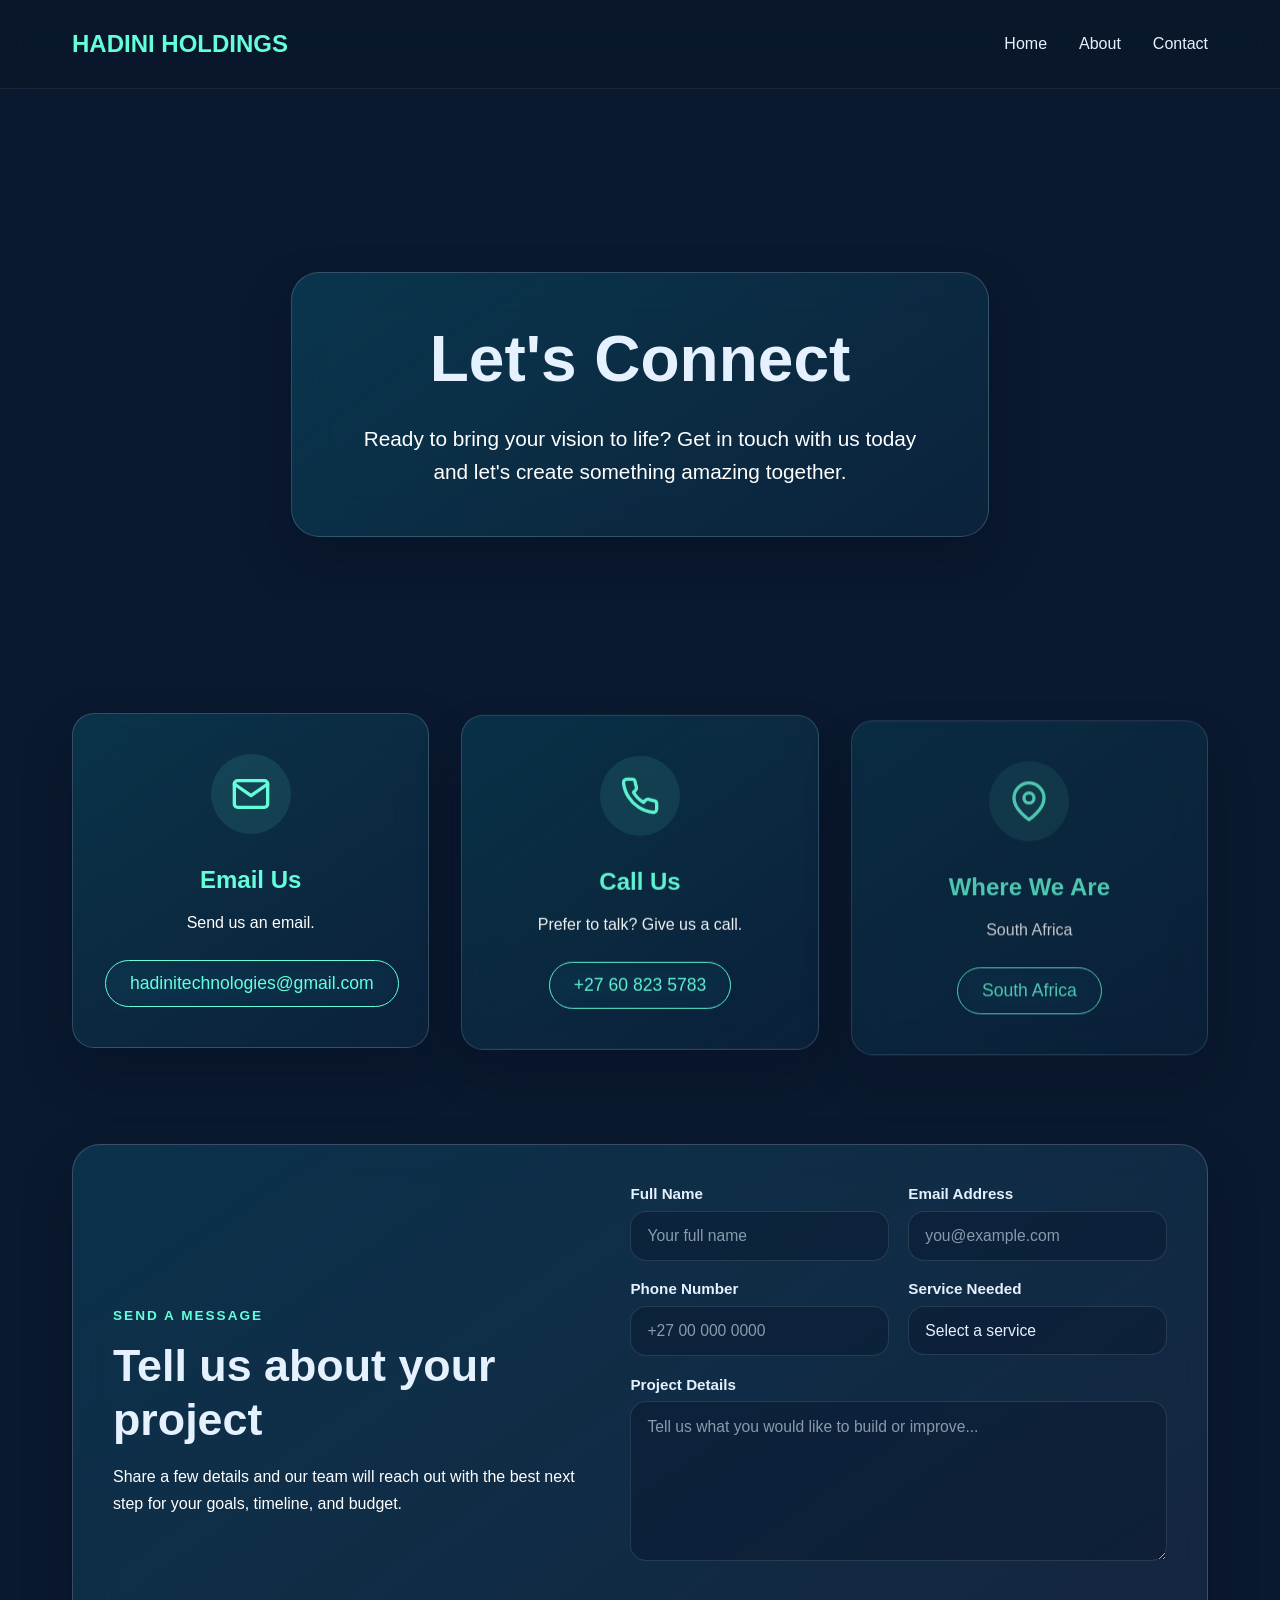
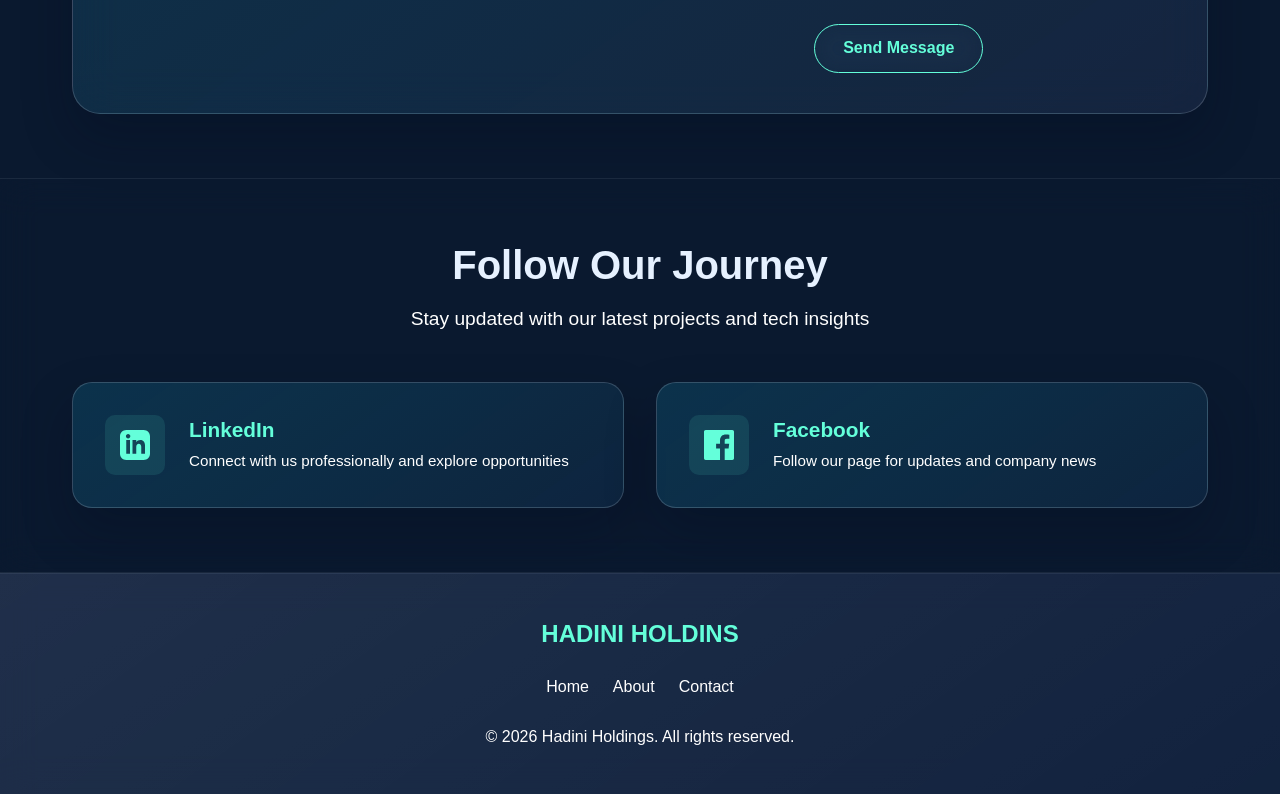
<file: Contact.html>
<!DOCTYPE html>
<html lang="en">
<head>
    <meta charset="UTF-8">
    <meta name="viewport" content="width=device-width, initial-scale=1.0">
    <title>CONTACT US | HADINI </title>
    <link rel="shortcut icon" href="images/HADINI TECH LOGO.jpeg" type="image/x-icon">
    <script src="https://cdnjs.cloudflare.com/ajax/libs/gsap/3.11.4/gsap.min.js"></script>
    <link rel="stylesheet" href="Style/Contact.css">
</head>
<body>
    <div class="cursor"></div>
    <div class="cursor-dot"></div>

    <!-- Nav Section -->
    <nav id="navbar">
        <div class="container">
            <!-- Mobile menu toggle button -->
            <div class="mobile-menu-toggle" aria-label="Toggle navigation" aria-expanded="false">
                <span></span>
                <span></span>
                <span></span>
            </div> 

            <div class="logo">
                HADINI HOLDINGS
            </div>    
            
            <!-- Navigation links (will be hidden on mobile until toggled) -->
            <div class="nav-container">
                <ul class="nav-links">
                    <li><a href="index.html">Home</a></li>
                    <li><a href="About.html">About</a></li>
                    <li><a href="Contact.html">Contact</a></li>
                </ul>
            </div>
        </div>
    </nav>


    <div class="empty"></div>

    <section class="contact-hero">
        <div class="container">
            <h1>Let's Connect</h1>
            <p>Ready to bring your vision to life? Get in touch with us today and let's create something amazing together.</p>
        </div>
    </section>

    <section class="contact-section">
        <div class="container">
            <div class="contact-grid">
                <div class="contact-card">
                    <div class="contact-icon">
                        <svg viewBox="0 0 24 24" stroke-width="2" stroke-linecap="round" stroke-linejoin="round">
                            <path d="M4 4h16c1.1 0 2 .9 2 2v12c0 1.1-.9 2-2 2H4c-1.1 0-2-.9-2-2V6c0-1.1.9-2 2-2z"></path>
                            <polyline points="22,6 12,13 2,6"></polyline>
                        </svg>
                    </div>
                    <h3>Email Us</h3>
                    <p>Send us an email.</p>
                    <a href="mailto:hadinitechnologies@gmail.com" class="contact-link">hadinitechnologies@gmail.com</a>
                </div>

                <div class="contact-card">
                    <div class="contact-icon">
                        <svg viewBox="0 0 24 24" stroke-width="2" stroke-linecap="round" stroke-linejoin="round">
                            <path d="M22 16.92v3a2 2 0 0 1-2.18 2 19.79 19.79 0 0 1-8.63-3.07 19.5 19.5 0 0 1-6-6 19.79 19.79 0 0 1-3.07-8.67A2 2 0 0 1 4.11 2h3a2 2 0 0 1 2 1.72 12.84 12.84 0 0 0 .7 2.81 2 2 0 0 1-.45 2.11L8.09 9.91a16 16 0 0 0 6 6l1.27-1.27a2 2 0 0 1 2.11-.45 12.84 12.84 0 0 0 2.81.7A2 2 0 0 1 22 16.92z"></path>
                        </svg>
                    </div>
                    <h3>Call Us</h3>
                    <p>Prefer to talk? Give us a call.</p>
                    <a href="tel:+27608235783" class="contact-link">+27 60 823 5783</a>
                </div>

                <div class="contact-card">
                    <div class="contact-icon">
                        <svg viewBox="0 0 24 24" stroke-width="2" stroke-linecap="round" stroke-linejoin="round">
                            <path d="M21 10c0 7-9 13-9 13s-9-6-9-13a9 9 0 0 1 18 0z"></path>
                            <circle cx="12" cy="10" r="3"></circle>
                        </svg>
                    </div>
                    <h3>Where We Are</h3>
                    <p>South Africa</p>
                    <a href="#" class="contact-link">South Africa</a>
                </div>
            </div>
        </div>
    </section>

    <section class="contact-form-section">
        <div class="container">
            <div class="contact-form-wrapper">
                <div class="form-copy">
                    <span class="form-label">Send a Message</span>
                    <h2>Tell us about your project</h2>
                    <p>Share a few details and our team will reach out with the best next step for your goals, timeline, and budget.</p>
                </div>

                <form class="contact-form" action="https://formspree.io/f/xkopvjgq" method="POST">
                    <div class="form-row">
                        <div class="form-group">
                            <label for="full-name">Full Name</label>
                            <input type="text" id="full-name" name="full-name" placeholder="Your full name" required>
                        </div>
                        <div class="form-group">
                            <label for="email">Email Address</label>
                            <input type="email" id="email" name="email" placeholder="you@example.com" required>
                        </div>
                    </div>

                    <div class="form-row">
                        <div class="form-group">
                            <label for="phone">Phone Number</label>
                            <input type="tel" id="phone" name="phone" placeholder="+27 00 000 0000">
                        </div>
                        <div class="form-group">
                            <label for="service">Service Needed</label>
                            <select id="service" name="service">
                                <option value="">Select a service</option>
                                <option value="web-development">Web Development</option>
                                <option value="software-solutions">Software Solutions</option>
                                <option value="it-support">IT Support</option>
                                <option value="consulting">Consulting</option>
                            </select>
                        </div>
                    </div>

                    <div class="form-group">
                        <label for="message">Project Details</label>
                        <textarea id="message" name="message" rows="6" placeholder="Tell us what you would like to build or improve..." required></textarea>
                    </div>

                    <p class="form-status" role="status" aria-live="polite"></p>
                    <button type="submit" class="form-submit">Send Message</button>
                </form>
            </div>
        </div>
    </section>

    <section class="social-section">
        <div class="container">
            <div class="social-header">
                <h2>Follow Our Journey</h2>
                <p>Stay updated with our latest projects and tech insights</p>
            </div>

            <div class="social-cards">
                <a href="http://linkedin.com/company/hadini-tech" target="_blank" class="social-card">
                    <div class="social-card-icon">
                        <svg viewBox="0 0 24 24">
                            <path d="M19 0h-14c-2.761 0-5 2.239-5 5v14c0 2.761 2.239 5 5 5h14c2.762 0 5-2.239 5-5v-14c0-2.761-2.238-5-5-5zm-11 19h-3v-11h3v11zm-1.5-12.268c-.966 0-1.75-.79-1.75-1.764s.784-1.764 1.75-1.764 1.75.79 1.75 1.764-.783 1.764-1.75 1.764zm13.5 12.268h-3v-5.604c0-3.368-4-3.113-4 0v5.604h-3v-11h3v1.765c1.396-2.586 7-2.777 7 2.476v6.759z"/>
                        </svg>
                    </div>
                    <div class="social-card-content">
                        <h3>LinkedIn</h3>
                        <p>Connect with us professionally and explore opportunities</p>
                    </div>
                </a>

                <a href="https://www.facebook.com/share/17pnqKXiap/?mibextid=wwXIfr" target="_blank" class="social-card">
                    <div class="social-card-icon">
                        <svg viewBox="0 0 24 24">
                            <path d="M22.675 0h-21.35c-.732 0-1.325.593-1.325 1.325v21.351c0 .731.593 1.324 1.325 1.324h11.495v-9.294h-3.128v-3.622h3.128v-2.671c0-3.1 1.893-4.788 4.659-4.788 1.325 0 2.463.099 2.795.143v3.24l-1.918.001c-1.504 0-1.795.715-1.795 1.763v2.313h3.587l-.467 3.622h-3.12v9.293h6.116c.73 0 1.323-.593 1.323-1.325v-21.35c0-.732-.593-1.325-1.325-1.325z"/>
                        </svg>
                    </div>
                    <div class="social-card-content">
                        <h3>Facebook</h3>
                        <p>Follow our page for updates and company news</p>
                    </div>
                </a>
            </div>
        </div>
    </section>

    <footer>
        <div class="container">
            <div class="footer-content">
                <div class="logo footer-logo">
                    HADINI HOLDINS
                </div>
                <ul class="footer-links">
                    <li><a href="index.html">Home</a></li>
                    <li><a href="About.html">About</a></li>
                    <li><a href="Contact.html">Contact</a></li>
                </ul>
                <p class="copyright">© 2026 Hadini Holdings. All rights reserved.</p>
            </div>
        </div>
    </footer>

    <script>
        // Navbar scroll effect
        window.addEventListener('scroll', function() {
            const navbar = document.getElementById('navbar');
            if (window.scrollY > 50) {
                navbar.classList.add('scrolled');
            } else {
                navbar.classList.remove('scrolled');
            }
        });
        
        // Custom cursor
        const cursor = document.querySelector('.cursor');
        const cursorDot = document.querySelector('.cursor-dot');
        
        document.addEventListener('mousemove', function(e) {
            cursor.style.top = e.clientY + 'px';
            cursor.style.left = e.clientX + 'px';
            cursor.style.opacity = '1';
            
            cursorDot.style.top = e.clientY + 'px';
            cursorDot.style.left = e.clientX + 'px';
            cursorDot.style.opacity = '1';
        });
        
        document.addEventListener('mouseout', function() {
            cursor.style.opacity = '0';
            cursorDot.style.opacity = '0';
        });
        
        // Cursor hover effect
        const links = document.querySelectorAll('a, button');
        links.forEach(link => {
            link.addEventListener('mouseover', () => {
                cursor.style.width = '40px';
                cursor.style.height = '40px';
                cursor.style.backgroundColor = 'rgba(100, 255, 218, 0.1)';
            });
            
            link.addEventListener('mouseout', () => {
                cursor.style.width = '20px';
                cursor.style.height = '20px';
                cursor.style.backgroundColor = 'transparent';
            });
        });
        
        // Mobile menu
        document.addEventListener('DOMContentLoaded', function() {
            const mobileMenuToggle = document.querySelector('.mobile-menu-toggle');
            const navContainer = document.querySelector('.nav-container');
            const navLinks = document.querySelectorAll('.nav-links a');
            const contactForm = document.querySelector('.contact-form');
            const formStatus = document.querySelector('.form-status');
            const submitButton = contactForm ? contactForm.querySelector('.form-submit') : null;

            if (!mobileMenuToggle || !navContainer) {
                return;
            }

            const closeMenu = () => {
                mobileMenuToggle.classList.remove('active');
                mobileMenuToggle.setAttribute('aria-expanded', 'false');
                navContainer.classList.remove('active');
                document.body.classList.remove('menu-open');
            };

            mobileMenuToggle.addEventListener('click', function() {
                const isOpen = this.classList.toggle('active');
                this.setAttribute('aria-expanded', String(isOpen));
                navContainer.classList.toggle('active', isOpen);
                document.body.classList.toggle('menu-open', isOpen);
            });

            navLinks.forEach(link => {
                link.addEventListener('click', closeMenu);
            });

            window.addEventListener('resize', () => {
                if (window.innerWidth > 768) {
                    closeMenu();
                }
            });

            document.addEventListener('keydown', (event) => {
                if (event.key === 'Escape') {
                    closeMenu();
                }
            });

            if (contactForm && formStatus && submitButton) {
                contactForm.addEventListener('submit', async function(event) {
                    event.preventDefault();

                    formStatus.textContent = 'Sending your message...';
                    formStatus.className = 'form-status';
                    submitButton.disabled = true;
                    submitButton.textContent = 'Sending...';

                    try {
                        const response = await fetch(contactForm.action, {
                            method: 'POST',
                            body: new FormData(contactForm),
                            headers: {
                                'Accept': 'application/json'
                            }
                        });

                        if (response.ok) {
                            contactForm.reset();
                            formStatus.textContent = 'Message sent successfully. We will be in touch soon.';
                            formStatus.className = 'form-status success';
                        } else {
                            formStatus.textContent = 'Something went wrong. Please try again or email us directly.';
                            formStatus.className = 'form-status error';
                        }
                    } catch (error) {
                        formStatus.textContent = 'Unable to send right now. Please check your connection and try again.';
                        formStatus.className = 'form-status error';
                    } finally {
                        submitButton.disabled = false;
                        submitButton.textContent = 'Send Message';
                    }
                });
            }
        });

        // GSAP Animations
        document.addEventListener('DOMContentLoaded', function() {
            // Hero animations
            gsap.to('.contact-hero h1', {
                opacity: 1,
                y: 0,
                duration: 0.8,
                delay: 0.3
            });
            
            gsap.to('.contact-hero p', {
                opacity: 1,
                y: 0,
                duration: 0.8,
                delay: 0.5
            });
            
            // Contact cards
            gsap.to('.contact-card', {
                opacity: 1,
                y: 0,
                duration: 0.8,
                stagger: 0.2,
                delay: 0.7
            });

            gsap.to('.contact-form-wrapper', {
                opacity: 1,
                y: 0,
                duration: 0.8,
                scrollTrigger: {
                    trigger: '.contact-form-section',
                    start: 'top 80%'
                }
            });

            // Social section
            gsap.to('.social-header h2', {
                opacity: 1,
                duration: 0.8,
                scrollTrigger: {
                    trigger: '.social-section',
                    start: 'top 80%'
                }
            });

            gsap.to('.social-header p', {
                opacity: 1,
                duration: 0.8,
                delay: 0.2,
                scrollTrigger: {
                    trigger: '.social-section',
                    start: 'top 80%'
                }
            });

            gsap.to('.social-card', {
                opacity: 1,
                y: 0,
                duration: 0.8,
                stagger: 0.2,
                scrollTrigger: {
                    trigger: '.social-cards',
                    start: 'top 80%'
                }
            });
        });
    </script>
</body>
</html>
</file>
<file: Style/Contact.css>
:root {
    --primary: #0a192f;
    --secondary: #112240;
    --accent: #64ffda;
    --text: #e6f1ff;
    --text-secondary: #fff;
    --glass-surface: rgba(17, 34, 64, 0.38);
    --glass-surface-strong: rgba(17, 34, 64, 0.56);
    --glass-border: rgba(230, 241, 255, 0.18);
    --glass-shadow: 0 24px 50px rgba(2, 12, 27, 0.28);
}

* {
    margin: 0;
    padding: 0;
    box-sizing: border-box;
    font-family: 'Segoe UI', Tahoma, Geneva, Verdana, sans-serif;
}

body {
    background: var(--primary);
    color: var(--text);
    overflow-x: hidden;
}

.container {
    max-width: 1200px;
    margin: 0 auto;
    padding: 0 2rem;
}

/* Navigation */
nav {
    display: flex;
    justify-content: space-between;
    align-items: center;
    padding: 2rem 0;
    position: fixed;
    width: 100%;
    top: 0;
    z-index: 100;
    transition: background-color 0.3s ease, box-shadow 0.3s ease, border-color 0.3s ease;
    background: rgba(7, 17, 31, 0.18);
    backdrop-filter: blur(16px);
    -webkit-backdrop-filter: blur(16px);
    border-bottom: 1px solid rgba(230, 241, 255, 0.08);
}

nav .container {
    display: flex;
    align-items: center;
    justify-content: space-between;
    width: 100%;
}

nav.scrolled {
    background-color: rgba(7, 17, 31, 0.46);
    backdrop-filter: blur(18px);
    -webkit-backdrop-filter: blur(18px);
    box-shadow: 0 10px 30px -10px rgba(2, 12, 27, 0.55);
    border-bottom-color: rgba(100, 255, 218, 0.12);
}

.logo {
    font-size: 1.5rem;
    font-weight: 700;
    color: var(--accent);
    display: flex;
    align-items: center;
    justify-content: center;
    margin-bottom: 0;
    line-height: 1;
}

.logo-icon {
    width: 40px;
    height: 40px;
    margin-right: 10px;
    position: relative;
}

.logo-square {
    position: absolute;
    width: 20px;
    height: 20px;
    border: 2px solid var(--accent);
    transform: rotate(45deg);
}

.logo-square:first-child {
    top: 2px;
    left: 2px;
}

.logo-square:last-child {
    bottom: 2px;
    right: 2px;
}

.nav-container {
    display: flex;
    align-items: center;
    margin-left: auto;
}

.nav-links {
    display: flex;
    align-items: center;
    justify-content: center;
    gap: 2rem;
    list-style: none;
    padding-bottom: 0;
}

.nav-links a {
    color: var(--text);
    text-decoration: none;
    font-size: 1rem;
    transition: color 0.3s ease;
    position: relative;
}

.nav-links a:hover {
    color: var(--accent);
}

.nav-links a::after {
    content: '';
    position: absolute;
    bottom: -5px;
    left: 0;
    width: 0;
    height: 2px;
    background-color: var(--accent);
    transition: width 0.3s ease;
}

.nav-links a:hover::after {
    width: 100%;
}

.cta-button {
    background-color: transparent;
    color: var(--accent);
    border: 1px solid var(--accent);
    padding: 0.75rem 1.5rem;
    border-radius: 999px;
    cursor: pointer;
    transition: all 0.3s ease;
    backdrop-filter: blur(12px);
    -webkit-backdrop-filter: blur(12px);
    box-shadow: inset 0 1px 0 rgba(255, 255, 255, 0.1);
}

.cta-button:hover {
    background-color: rgba(100, 255, 218, 0.1);
    transform: translateY(-3px);
}

.cta-button a {
    text-decoration: none;
    color: var(--accent);
}

.empty {
    height: 12vh;
}

body.menu-open {
    overflow: hidden;
}

.mobile-menu-toggle {
    display: none;
    flex-direction: column;
    margin-top: 0;
    justify-content: space-between;
    width: 30px;
    height: 21px;
    cursor: pointer;
    z-index: 1001;
}

.mobile-menu-toggle span {
    display: block;
    width: 100%;
    height: 3px;
    background-color: var(--accent);
    transition: all 0.3s ease;
}

/* Contact Hero Section */
.contact-hero {
    min-height: 40vh;
    display: flex;
    align-items: center;
    justify-content: center;
    text-align: center;
    padding: 4rem 0;
    margin-top: 100px;
    position: relative;
    overflow: hidden;
}

.contact-hero::before {
    content: '';
    position: absolute;
    inset: 0;
    pointer-events: none;
}

.contact-hero .container {
    position: relative;
    z-index: 1;
    max-width: 860px;
    padding: clamp(1.75rem, 4vw, 3rem);
    border-radius: 28px;
    border: 1px solid var(--glass-border);
    background:
        linear-gradient(145deg, rgba(2, 236, 253, 0.12), rgba(3, 253, 253, 0.03)),
        var(--glass-surface);
    box-shadow: var(--glass-shadow);
    backdrop-filter: blur(22px);
    -webkit-backdrop-filter: blur(22px);
}

.contact-hero h1 {
    font-size: clamp(2.5rem, 8vw, 4rem);
    font-weight: 800;
    margin-bottom: 1.5rem;
    opacity: 0;
    transform: translateY(30px);
    line-height: 1.2;
    word-wrap: break-word;
}

.contact-hero p {
    font-size: clamp(1rem, 2.5vw, 1.3rem);
    color: var(--text-secondary);
    max-width: 600px;
    margin: 0 auto;
    opacity: 0;
    transform: translateY(30px);
    padding: 0 1rem;
    line-height: 1.6;
}

/* Contact Grid */
.contact-section {
    padding: 4rem 0;
}

.contact-grid {
    display: grid;
    grid-template-columns: repeat(auto-fit, minmax(280px, 1fr));
    gap: 2rem;
    margin-top: 3rem;
}

.contact-card {
    background:
        linear-gradient(145deg, rgba(1, 249, 249, 0.1), rgba(3, 223, 247, 0.03)),
        var(--glass-surface);
    padding: 2.5rem 2rem;
    border-radius: 22px;
    text-align: center;
    transition: all 0.3s ease;
    box-shadow: var(--glass-shadow);
    opacity: 0;
    transform: translateY(30px);
    border: 1px solid var(--glass-border);
    backdrop-filter: blur(18px);
    -webkit-backdrop-filter: blur(18px);
}

.contact-card:hover {
    transform: translateY(-10px);
    box-shadow: 0 20px 40px -15px rgba(100, 255, 218, 0.3);
}

.contact-icon {
    width: 80px;
    height: 80px;
    margin: 0 auto 2rem;
    background: rgba(100, 255, 218, 0.1);
    border-radius: 50%;
    display: flex;
    align-items: center;
    justify-content: center;
    transition: all 0.3s ease;
}

.contact-card:hover .contact-icon {
    background: rgba(100, 255, 218, 0.2);
    transform: scale(1.1);
}

.contact-icon svg {
    width: 40px;
    height: 40px;
    stroke: var(--accent);
    fill: none;
}

.contact-card h3 {
    font-size: clamp(1.2rem, 3vw, 1.5rem);
    margin-bottom: 1rem;
    color: var(--accent);
    word-wrap: break-word;
}

.contact-card p {
    font-size: clamp(0.95rem, 2vw, 1rem);
    color: var(--text-secondary);
    margin-bottom: 1.5rem;
    line-height: 1.6;
}

.contact-link {
    display: inline-block;
    color: var(--accent);
    text-decoration: none;
    font-size: clamp(1rem, 2vw, 1.1rem);
    padding: 0.75rem 1.5rem;
    border: 1px solid var(--accent);
    border-radius: 999px;
    transition: all 0.3s ease;
    word-wrap: break-word;
    backdrop-filter: blur(10px);
    -webkit-backdrop-filter: blur(10px);
}

.contact-link:hover {
    background-color: rgba(100, 255, 218, 0.1);
    transform: translateY(-2px);
}

/* Contact Form Section */
.contact-form-section {
    padding: 2rem 0 4rem;
}

.contact-form-wrapper {
    display: grid;
    grid-template-columns: minmax(280px, 0.95fr) minmax(320px, 1.05fr);
    gap: 2rem;
    padding: clamp(1.5rem, 4vw, 2.5rem);
    border-radius: 28px;
    border: 1px solid var(--glass-border);
    background:
        linear-gradient(145deg, rgba(4, 230, 246, 0.1), rgba(255, 255, 255, 0.03)),
        var(--glass-surface-strong);
    box-shadow: var(--glass-shadow);
    backdrop-filter: blur(22px);
    -webkit-backdrop-filter: blur(22px);
    opacity: 0;
    transform: translateY(30px);
}

.form-copy {
    display: flex;
    flex-direction: column;
    justify-content: center;
}

.form-label {
    display: inline-block;
    color: var(--accent);
    font-size: 0.85rem;
    letter-spacing: 2px;
    text-transform: uppercase;
    margin-bottom: 1rem;
    font-weight: 700;
}

.form-copy h2 {
    font-size: clamp(2rem, 5vw, 2.8rem);
    margin-bottom: 1rem;
    line-height: 1.2;
}

.form-copy > p {
    color: var(--text-secondary);
    line-height: 1.7;
    margin-bottom: 2rem;
    max-width: 520px;
}

.form-highlights {
    display: grid;
    gap: 1rem;
}

.highlight-item {
    padding: 1.1rem 1.2rem;
    border-radius: 18px;
    border: 1px solid rgba(230, 241, 255, 0.1);
    background: rgba(10, 25, 47, 0.28);
}

.highlight-title {
    display: block;
    color: var(--accent);
    font-weight: 700;
    margin-bottom: 0.35rem;
}

.highlight-item p {
    color: var(--text-secondary);
    line-height: 1.6;
}

.contact-form {
    display: grid;
    gap: 1.2rem;
}

.form-row {
    display: grid;
    grid-template-columns: repeat(2, minmax(0, 1fr));
    gap: 1.2rem;
}

.form-group {
    display: flex;
    flex-direction: column;
    gap: 0.55rem;
}

.form-group label {
    color: var(--text);
    font-size: 0.95rem;
    font-weight: 600;
}

.form-group input,
.form-group select,
.form-group textarea {
    width: 100%;
    padding: 0.95rem 1rem;
    border-radius: 16px;
    border: 1px solid rgba(230, 241, 255, 0.12);
    background: rgba(10, 25, 47, 0.48);
    color: var(--text);
    font-size: 0.98rem;
    outline: none;
    transition: border-color 0.3s ease, box-shadow 0.3s ease, background-color 0.3s ease;
}

.form-group input::placeholder,
.form-group textarea::placeholder {
    color: rgba(230, 241, 255, 0.58);
}

.form-group select {
    appearance: none;
}

.form-group textarea {
    resize: vertical;
    min-height: 160px;
}

.form-group input:focus,
.form-group select:focus,
.form-group textarea:focus {
    border-color: rgba(100, 255, 218, 0.5);
    box-shadow: 0 0 0 4px rgba(100, 255, 218, 0.1);
    background: rgba(10, 25, 47, 0.68);
}

.form-submit {
    justify-self: center;
    background-color: transparent;
    color: var(--accent);
    border: 1px solid var(--accent);
    padding: 0.9rem 1.75rem;
    border-radius: 999px;
    cursor: pointer;
    font-size: 1rem;
    font-weight: 700;
    transition: transform 0.3s ease, box-shadow 0.3s ease, background-color 0.3s ease;
    backdrop-filter: blur(12px);
    -webkit-backdrop-filter: blur(12px);
}

.form-submit:disabled {
    opacity: 0.7;
    cursor: wait;
    transform: none;
}

.form-submit:hover {
    background-color: rgba(100, 255, 218, 0.1);
    transform: translateY(-2px);
    box-shadow: 0 14px 28px rgba(100, 255, 218, 0.18);
}

.form-status {
    min-height: 1.5rem;
    color: rgba(230, 241, 255, 0.72);
    font-size: 0.95rem;
    line-height: 1.5;
}

.form-status.success {
    color: var(--accent);
}

.form-status.error {
    color: #ff9b9b;
}

/* Social Section */
.social-section {
    padding: 4rem 0;
    border-top: 1px solid rgba(230, 241, 255, 0.08);
    border-bottom: 1px solid rgba(230, 241, 255, 0.08);
    backdrop-filter: blur(18px);
    -webkit-backdrop-filter: blur(18px);
}

.social-header {
    text-align: center;
    margin-bottom: 3rem;
    padding: 0 1rem;
}

.social-header h2 {
    font-size: clamp(2rem, 5vw, 2.5rem);
    margin-bottom: 1rem;
    opacity: 0;
    word-wrap: break-word;
}

.social-header p {
    font-size: clamp(1rem, 2.5vw, 1.2rem);
    color: var(--text-secondary);
    opacity: 0;
    line-height: 1.6;
}

.social-cards {
    display: grid;
    grid-template-columns: repeat(auto-fit, minmax(280px, 1fr));
    gap: 2rem;
}

.social-card {
    background:
        linear-gradient(145deg, rgba(3, 236, 253, 0.1), rgba(4, 253, 245, 0.03)),
        var(--glass-surface-strong);
    padding: 2rem;
    border-radius: 20px;
    display: flex;
    align-items: center;
    gap: 1.5rem;
    transition: all 0.3s ease;
    box-shadow: var(--glass-shadow);
    text-decoration: none;
    opacity: 0;
    transform: translateY(30px);
    border: 1px solid var(--glass-border);
    backdrop-filter: blur(18px);
    -webkit-backdrop-filter: blur(18px);
}

.social-card:hover {
    transform: translateY(-5px);
    box-shadow: 0 20px 40px -15px rgba(100, 255, 218, 0.3);
}

.social-card-icon {
    width: 60px;
    height: 60px;
    background: rgba(100, 255, 218, 0.1);
    border-radius: 10px;
    display: flex;
    align-items: center;
    justify-content: center;
    flex-shrink: 0;
}

.social-card-icon svg {
    width: 30px;
    height: 30px;
    fill: var(--accent);
}

.social-card-content h3 {
    color: var(--accent);
    margin-bottom: 0.5rem;
    font-size: clamp(1.1rem, 2.5vw, 1.3rem);
    word-wrap: break-word;
}

.social-card-content p {
    color: var(--text-secondary);
    font-size: clamp(0.9rem, 1.5vw, 0.95rem);
    line-height: 1.5;
}

/* Footer */
footer {
    background:
        linear-gradient(145deg, rgba(255, 255, 255, 0.08), rgba(255, 255, 255, 0.02)),
        rgba(17, 34, 64, 0.7);
    padding: 3rem 0;
    text-align: center;
    backdrop-filter: blur(18px);
    -webkit-backdrop-filter: blur(18px);
    border-top: 1px solid rgba(230, 241, 255, 0.08);
}

.footer-content {
    display: flex;
    flex-direction: column;
    align-items: center;
}

.footer-logo {
    margin-bottom: 2rem;
}

.footer-links {
    display: flex;
    flex-wrap: wrap;
    gap: 1.5rem;
    margin-bottom: 2rem;
    list-style: none;
    justify-content: center;
}

.footer-links a {
    color: var(--text-secondary);
    text-decoration: none;
    transition: color 0.3s ease;
    font-size: clamp(0.9rem, 1.5vw, 1rem);
}

.footer-links a:hover {
    color: var(--accent);
}

.copyright {
    color: var(--text-secondary);
    font-size: clamp(0.85rem, 1.5vw, 1rem);
}

/* Cursor */
.cursor {
    position: fixed;
    width: 20px;
    height: 20px;
    border-radius: 50%;
    background-color: transparent;
    border: 2px solid var(--accent);
    pointer-events: none;
    transform: translate(-50%, -50%);
    z-index: 9999;
    transition: width 0.3s, height 0.3s, background-color 0.3s;
    opacity: 0;
}

.cursor-dot {
    position: fixed;
    width: 6px;
    height: 6px;
    border-radius: 50%;
    background-color: var(--accent);
    pointer-events: none;
    transform: translate(-50%, -50%);
    z-index: 9999;
    opacity: 0;
}

/* Tablet Responsive */
@media (max-width: 1024px) {
    .container {
        padding: 0 1.5rem;
    }

    .contact-hero {
        margin-top: 90px;
        padding: 3rem 0;
    }

    .contact-grid,
    .social-cards {
        grid-template-columns: repeat(auto-fit, minmax(250px, 1fr));
    }

    .contact-section,
    .contact-form-section,
    .social-section {
        padding: 3rem 0;
    }

    .contact-form-wrapper {
        grid-template-columns: 1fr;
    }
}

/* Mobile Responsive */
@media (max-width: 768px) {
    .container {
        padding: 0 1rem;
    }

    nav {
        padding: 1.5rem 0;
    }

    .mobile-menu-toggle {
        display: flex;
    }

    .nav-container {
        position: fixed;
        top: 0;
        right: -100%;
        width: 75%;
        max-width: 320px;
        height: 100vh;
        background:
            linear-gradient(145deg, rgba(255, 255, 255, 0.1), rgba(255, 255, 255, 0.03)),
            rgba(7, 17, 31, 0.72);
        flex-direction: column;
        justify-content: center;
        align-items: center;
        transition: right 0.3s ease;
        box-shadow: -5px 0 15px rgba(0, 0, 0, 0.1);
        padding: 2rem;
        z-index: 1000;
        backdrop-filter: blur(18px);
        -webkit-backdrop-filter: blur(18px);
        border-left: 1px solid rgba(230, 241, 255, 0.08);
    }

    .nav-container.active {
        right: 0;
    }

    .nav-links {
        flex-direction: column;
        align-items: center;
        justify-content: center;
        margin-bottom: 0;
        gap: 1.25rem;
    }

    .nav-links li {
        margin: 0.5rem 0;
    }

    .nav-links a {
        font-size: 1.2rem;
    }

    .mobile-menu-toggle.active span:nth-child(1) {
        transform: translateY(9px) rotate(45deg);
    }

    .mobile-menu-toggle.active span:nth-child(2) {
        opacity: 0;
    }

    .mobile-menu-toggle.active span:nth-child(3) {
        transform: translateY(-9px) rotate(-45deg);
    }
    nav {
        padding: 1rem 0;
    }
    
    nav .container {
        display: flex;
        justify-content: space-between;
        align-items: center;
        width: 100%;
    }
    .logo {
        margin-bottom: 0;
        font-size: 1.2rem;
    }

    .empty {
        height: 10vh;
    }

    .contact-hero {
        min-height: 30vh;
        margin-top: 70px;
        padding: 2.5rem 0;
    }

    .contact-hero .container {
        padding: 1.5rem;
        border-radius: 22px;
        width: 90%;
    }

    .contact-section,
    .contact-form-section,
    .social-section {
        padding: 2.5rem 0;
    }

    .contact-grid {
        grid-template-columns: 1fr;
        gap: 1.5rem;
        margin-top: 2rem;
    }

    .contact-card {
        padding: 2rem 1.5rem;
    }

    .contact-icon {
        width: 70px;
        height: 70px;
        margin-bottom: 1.5rem;
    }

    .contact-icon svg {
        width: 35px;
        height: 35px;
    }

    .social-header {
        margin-bottom: 2rem;
    }

    .form-row {
        grid-template-columns: 1fr;
    }

    .contact-form-wrapper {
        padding: 1.5rem;
        border-radius: 22px;
    }

    .form-submit {
        width: 100%;
        justify-self: stretch;
    }

    .social-cards {
        grid-template-columns: 1fr;
        gap: 1.5rem;
    }

    .social-card {
        flex-direction: column;
        text-align: center;
        padding: 1.75rem;
    }

    .social-card-icon {
        width: 55px;
        height: 55px;
    }

    .social-card-icon svg {
        width: 28px;
        height: 28px;
    }

    .cta-button {
        padding: 0.6rem 1.2rem;
        font-size: 0.95rem;
    }
}

/* Small Mobile Responsive */
@media (max-width: 480px) {
    .container {
        padding: 0 1rem;
    }

    .contact-hero {
        min-height: 25vh;
        margin-top: 60px;
        padding: 2rem 0;
    }

    .contact-section,
    .contact-form-section,
    .social-section {
        padding: 2rem 0;
    }

    .contact-card {
        padding: 1.75rem 1.25rem;
    }

    .contact-icon {
        width: 65px;
        height: 65px;
        margin-bottom: 1.25rem;
    }

    .contact-icon svg {
        width: 32px;
        height: 32px;
    }

    .contact-link {
        padding: 0.65rem 1.25rem;
    }

    .contact-form-wrapper {
        padding: 1.25rem;
    }

    .highlight-item {
        padding: 1rem;
    }

    .social-card {
        padding: 1.5rem;
        gap: 1rem;
    }

    .social-card-icon {
        width: 50px;
        height: 50px;
    }

    .social-card-icon svg {
        width: 25px;
        height: 25px;
    }

    .footer-links {
        flex-direction: column;
        gap: 0.75rem;
    }

    .nav-container {
        width: 85%;
    }
}

/* Extra Small Devices */
@media (max-width: 360px) {
    .contact-hero {
        margin-top: 55px;
    }

    .contact-card {
        padding: 1.5rem 1rem;
    }

    .contact-icon {
        width: 60px;
        height: 60px;
    }

    .contact-icon svg {
        width: 30px;
        height: 30px;
    }

    .social-card {
        padding: 1.25rem;
    }
}
</file>
